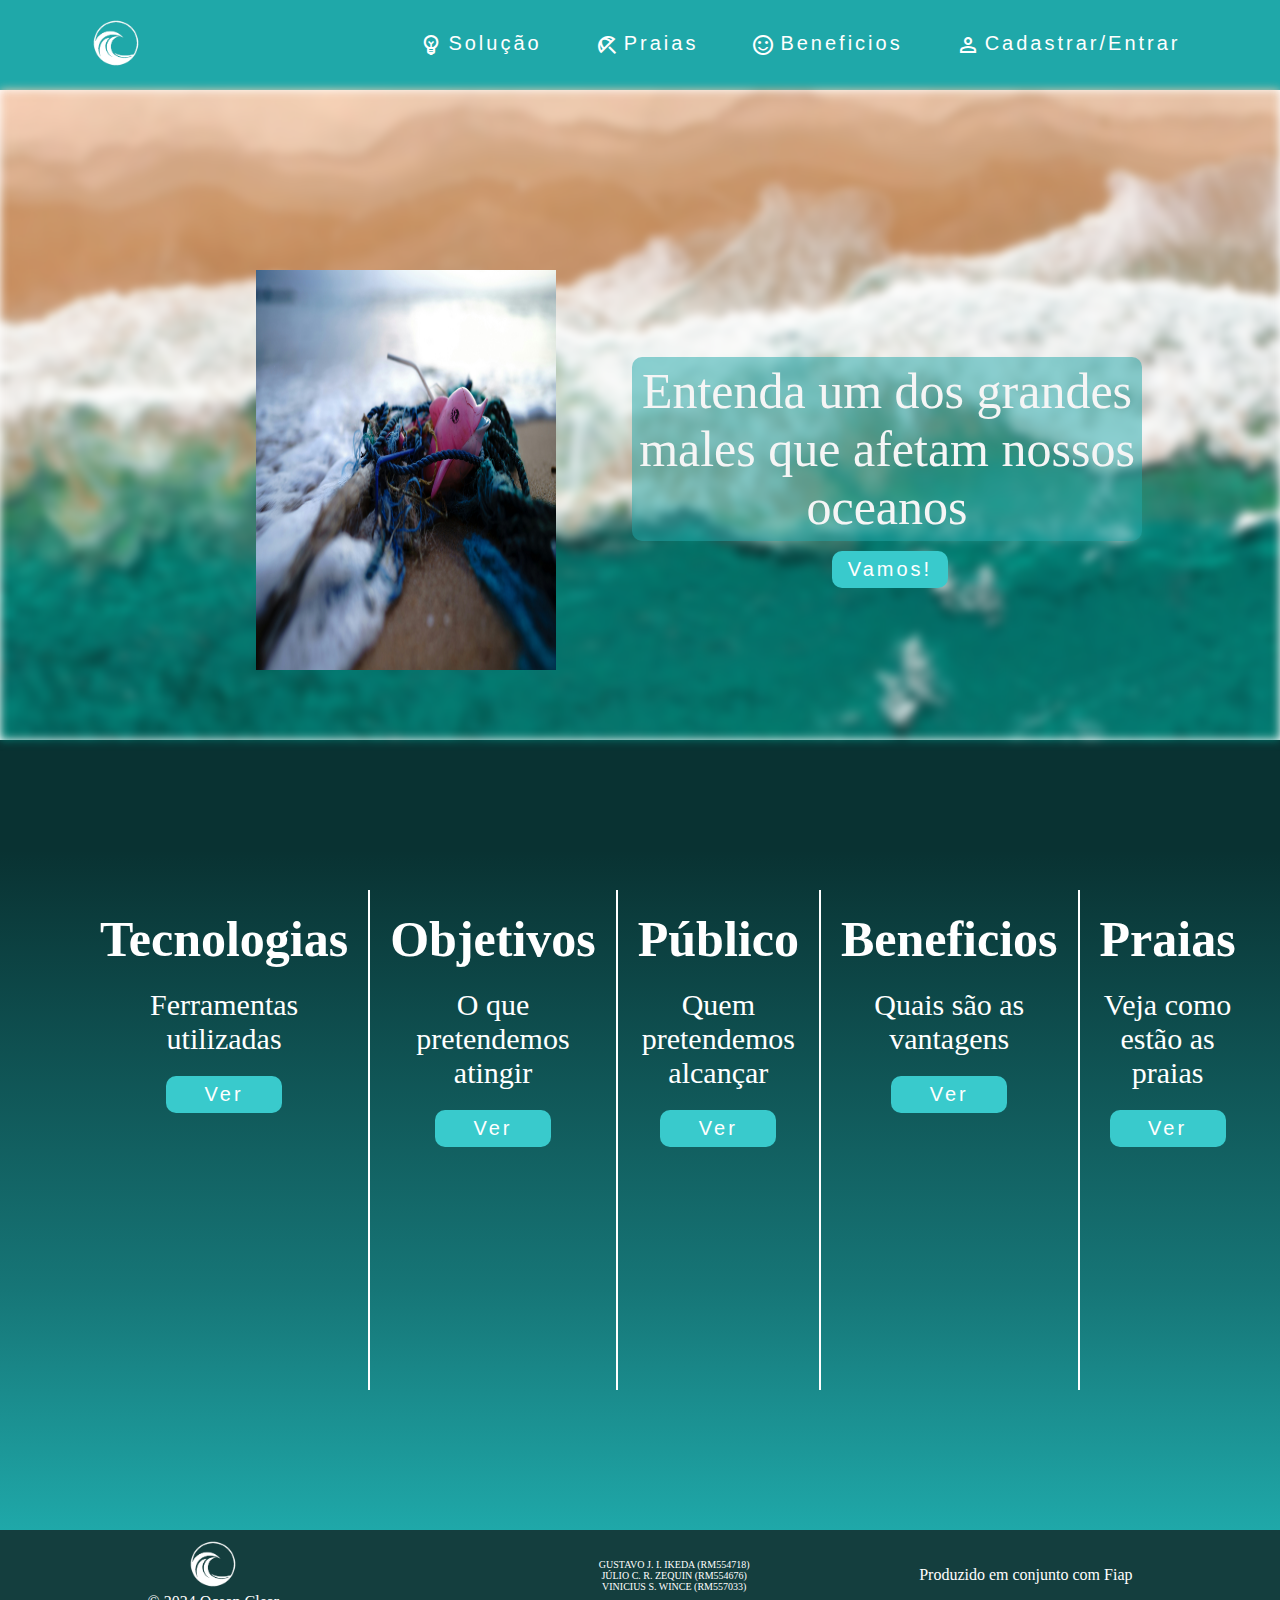
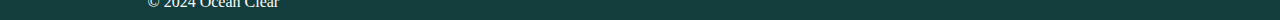
<file: index.html>
<!DOCTYPE html>
<html lang="pt-br">
<head>
    <meta charset="UTF-8">
    <meta name="viewport" content="width=device-width, initial-scale=1.0">
    <title>Ocean Clear</title> <!--titulo do site-->
    <link rel="icon" href="./img/logobranca.png" type="image/x-icon"> <!--adiciona a logo na aba-->
    <link rel="stylesheet" href="https://fonts.googleapis.com/css2?family=Material+Symbols+Outlined:opsz,wght,FILL,GRAD@20..48,100..700,0..1,-50..200" />
    <link rel="stylesheet" href="./css/navbar.css">
    <link rel="stylesheet" href="./css/rodape.css">
    <link rel="stylesheet" href="./css/index.css">
</head>
<body>
    <!-- barra de navegação -->
    <header>
        <nav class="title">
            <a class="logo" href="index.html"><img src="./img/logobranca.png" alt="" width="50px"><!--adiciona a logo-->
            <ul class="nav-list"><!--botões para solução/tecnologias, praias, beneficios e login-->
                <li><a href="tecnologia.html"><span class="material-symbols-outlined" style="font-size: 24px; vertical-align: middle; margin: 5px;">emoji_objects</span>Solução</a></li>
                <li><a href="praias.html"><span class="material-symbols-outlined" style="font-size: 24px; vertical-align: middle; margin: 5px;">beach_access</span>Praias</a></li>
                <li><a href="beneficios.html"><span class="material-symbols-outlined" style="font-size: 24px; vertical-align: middle; margin:5px">sentiment_satisfied</span>Beneficios</a></li>
                <li><a href="validacao.html"><span class="material-symbols-outlined" style="font-size: 24px; vertical-align: middle; margin:5px">person</span>Cadastrar/Entrar</a></li>
            </ul>
        </nav>
    </header>
    <!-- pagina principal -->
    <main>
        <!-- primeira parte -->
        <div class="bg"></div><!-- adiciona fundo -->
        <div class="principal"> <!-- principal(problema) -->
            <div>
                <img id="ft" src="./img/plastico_inicio.jpg"> <!-- imagem poluição -->
            </div>
            <div class="texto_botao"> <!-- texto com botão de link para sessão problema -->
                <p id="texto">Entenda um dos grandes males que afetam nossos oceanos</p>
                <p id="botao"><a href="problema.html">Vamos!</a></p>
            </div>
        </div>

        <div class="second"> <!-- segunda parte da pagina e fundo -->
            <div class="group"> <!-- agrupa caixas -->
                <div class="box"><!-- caixas com apresentação sessão e link -->
                    <h3>Tecnologias</h3>
                    <div class="subtext">
                        <p>Ferramentas utilizadas</p>
                    </div>
                    <div id="botao2"><a href="tecnologia.html">Ver</a></div>
                </div>
                <div class="linha"></div>

                <div class="box">
                    <h3>Objetivos</h3>
                    <div class="subtext">
                        <p>O que pretendemos atingir</p>
                    </div>
                    <div id="botao2"><a href="objetivos.html">Ver</a></div>
                </div>
                <div class="linha"></div>

                <div class="box">
                    <h3>Público</h3>
                    <div class="subtext">
                        <p>Quem pretendemos alcançar</p>
                    </div>
                    <div id="botao2"><a href="publico.html">Ver</a></div>
                </div>
                <div class="linha"></div>

                <div class="box">
                    <h3>Beneficios</h3>
                    <div class="subtext">
                        <p>Quais são as vantagens</p>
                    </div>
                    <div id="botao2"><a href="beneficios.html">Ver</a></div>
                </div>
                <div class="linha"></div>

                <div class="box">
                    <h3>Praias</h3>
                    <div class="subtext">
                        <p>Veja como estão as praias</p>
                    </div>
                    <div id="botao2"><a href="praias.html">Ver</a></div>
                </div>
            </div>
        </div>
    </main>
    <!--rodape-->
    <footer>
        <nav class="rodape">
            <div><!--logo com nome-->
                <a class="logo" href="index.html"><img src="./img/logobranca.png" alt="" width="50px">
                <p>© 2024 Ocean Clear</p>
            </div>
            <div><!--integrantes do projeto-->
                <p class="nomes">GUSTAVO J. I. IKEDA (RM554718) <br> JÚLIO C. R. ZEQUIN (RM554676) <br> VINICIUS S. WINCE (RM557033)</p>
            </div>
            <p>Produzido em conjunto com <a href="https://www.fiap.com.br/graduacao/">Fiap</a></p> <!--parceria-->
        </nav>
    </footer>
</body>
</html>
</file>
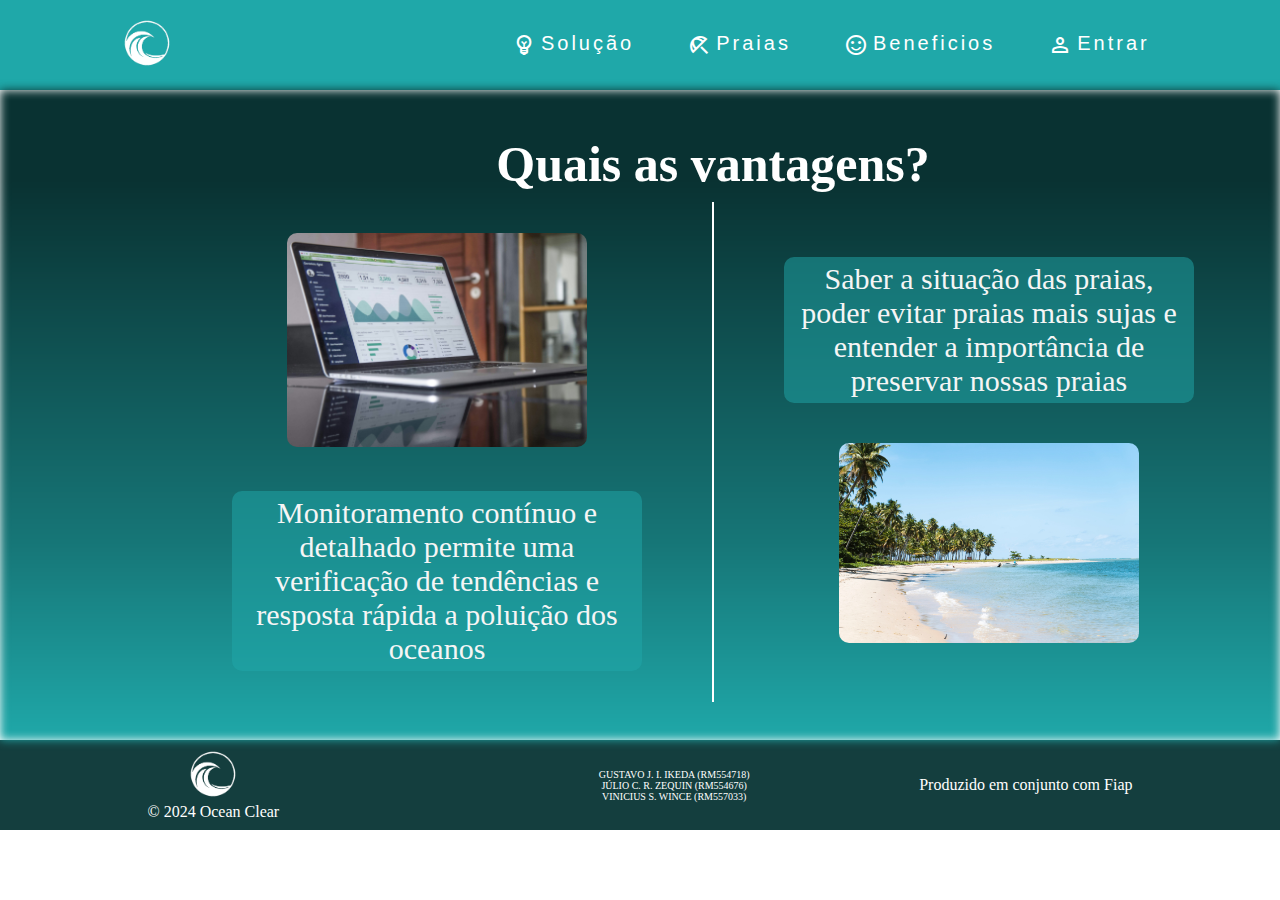
<file: beneficios.html>
<!DOCTYPE html>
<html lang="pt-br">
<head>
    <meta charset="UTF-8">
    <meta name="viewport" content="width=device-width, initial-scale=1.0">
    <title>Beneficios - Ocean Clear</title>
    <link rel="icon" href="./img/logobranca.png" type="image/x-icon"> <!--adiciona a logo na aba-->
    <link rel="stylesheet" href="https://fonts.googleapis.com/css2?family=Material+Symbols+Outlined:opsz,wght,FILL,GRAD@20..48,100..700,0..1,-50..200" />
    <link rel="stylesheet" href="./css/navbar.css">
    <link rel="stylesheet" href="./css/rodape.css">
    <link rel="stylesheet" href="./css/beneficios.css">
</head>
<body>
    <!-- barra de navegação -->
    <header>
        <nav class="title">
            <a class="logo" href="index.html"><img src="./img/logobranca.png" alt="" width="50px"> <!--adiciona a logo-->
            <ul class="nav-list"> <!--botões para solução/tecnologias, praias, beneficios e login-->
                <li><a href="tecnologia.html"><span class="material-symbols-outlined" style="font-size: 24px; vertical-align: middle; margin: 5px;">emoji_objects</span>Solução</a></li>
                <li><a href="praias.html"><span class="material-symbols-outlined" style="font-size: 24px; vertical-align: middle; margin: 5px;">beach_access</span>Praias</a></li>
                <li><a href="beneficios.html"><span class="material-symbols-outlined" style="font-size: 24px; vertical-align: middle; margin:5px">sentiment_satisfied</span>Beneficios</a></li>
                <li><a href="login.html"><span class="material-symbols-outlined" style="font-size: 24px; vertical-align: middle; margin:5px">person</span>Entrar</a></li>
            </ul>
        </nav>
    </header>
    <!-- pagina beneficios -->
    <main>
        <div class="bg"></div> <!--adiciona background-->
        <div class="principal"> <!--bloco beneficios-->
            <h1>Quais as vantagens?</h1>
            <div class="secundario"> 
                <div class="bloco"> <!--bloco esquerda-->
                    <div><img class="img" src="./img/grafico_beneficios.jpg"></div>
                    <div class="texto"> Monitoramento contínuo e detalhado permite uma verificação de tendências e resposta rápida a poluição dos oceanos</div>
                </div>
                <div class="linha"></div> <!--linha de divisão-->
                <div class="bloco"> <!--bloco direita-->
                    <div class="texto">Saber a situação das praias, poder evitar praias mais sujas e entender a importância de preservar nossas praias</div>
                    <div><img class="img" src="./img/praia_beneficios.jpg"></div>
                </div>
            </div>
        </div>
    </main>
    <!--rodape-->
    <footer>
        <nav class="rodape">
            <div> <!--logo com nome-->
                <a class="logo" href="index.html"><img src="./img/logobranca.png" alt="" width="50px">
                <p>© 2024 Ocean Clear</p>
            </div>
            <div> <!--integrantes do projeto-->
                <p class="nomes">GUSTAVO J. I. IKEDA (RM554718) <br> JÚLIO C. R. ZEQUIN (RM554676) <br> VINICIUS S. WINCE (RM557033)</p>
            </div>
            <p>Produzido em conjunto com <a href="https://www.fiap.com.br/graduacao/">Fiap</a></p> <!--parceria-->
        </nav>
    </footer>
</body>
</html>
</file>
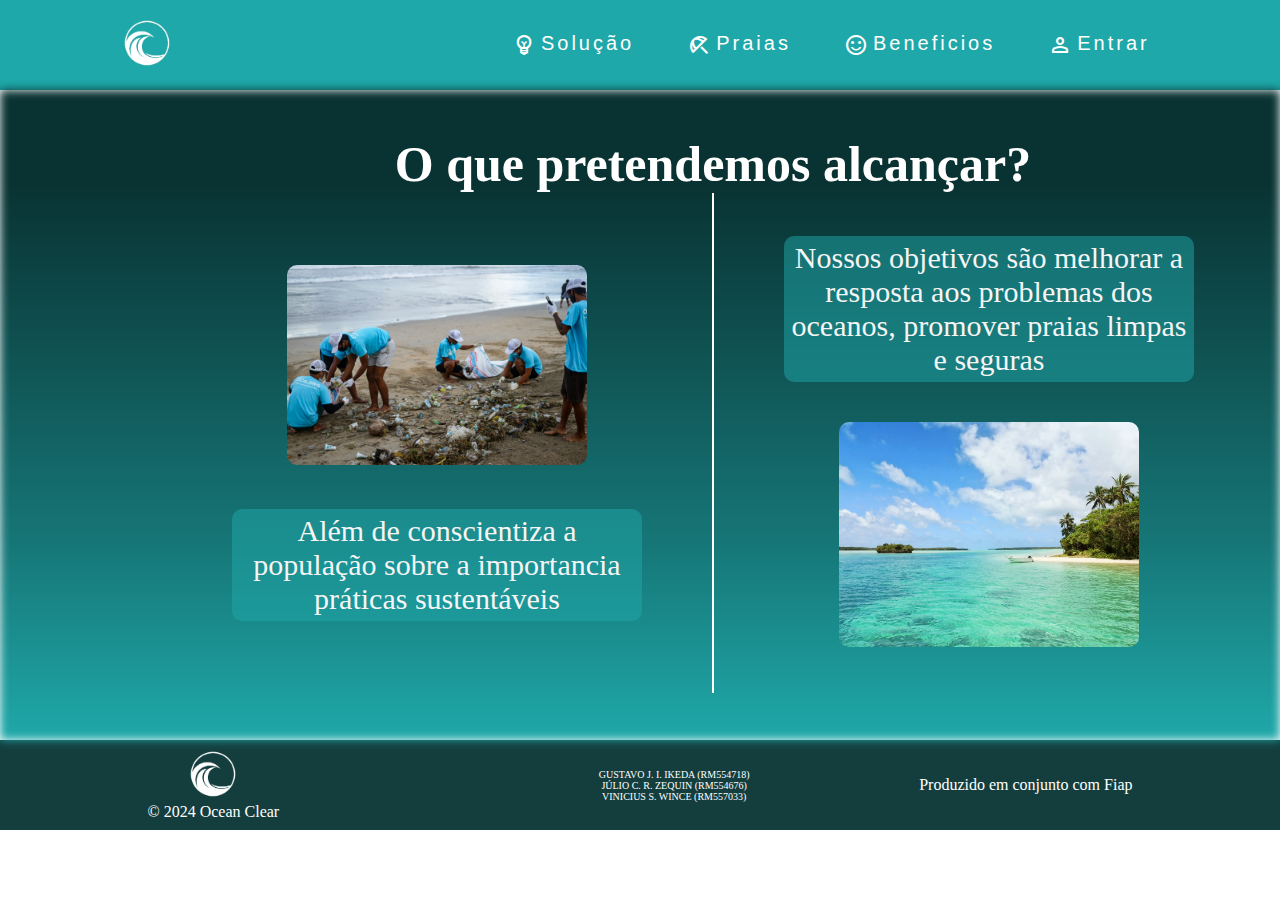
<file: objetivos.html>
<!DOCTYPE html>
<html lang="pt-br">
<head>
    <meta charset="UTF-8">
    <meta name="viewport" content="width=device-width, initial-scale=1.0">
    <title>Objetivos - Ocean Clear</title>
    <link rel="icon" href="./img/logobranca.png" type="image/x-icon"> <!--adiciona a logo na aba-->
    <link rel="stylesheet" href="https://fonts.googleapis.com/css2?family=Material+Symbols+Outlined:opsz,wght,FILL,GRAD@20..48,100..700,0..1,-50..200" />
    <link rel="stylesheet" href="./css/navbar.css">
    <link rel="stylesheet" href="./css/rodape.css">
    <link rel="stylesheet" href="./css/objetivos.css">
</head>
<body>
    <!-- barra de navegação -->
    <header>
        <nav class="title">
            <a class="logo" href="index.html"><img src="./img/logobranca.png" alt="" width="50px"> <!--adiciona a logo-->
            <ul class="nav-list"> <!--botões para solução/tecnologias, praias, beneficios e login-->
                <li><a href="tecnologia.html"><span class="material-symbols-outlined" style="font-size: 24px; vertical-align: middle; margin: 5px;">emoji_objects</span>Solução</a></li>
                <li><a href="praias.html"><span class="material-symbols-outlined" style="font-size: 24px; vertical-align: middle; margin: 5px;">beach_access</span>Praias</a></li>
                <li><a href="beneficios.html"><span class="material-symbols-outlined" style="font-size: 24px; vertical-align: middle; margin:5px">sentiment_satisfied</span>Beneficios</a></li>
                <li><a href="login.html"><span class="material-symbols-outlined" style="font-size: 24px; vertical-align: middle; margin:5px">person</span>Entrar</a></li>
            </ul>
        </nav>
    </header>
    <!-- pagina objetivos -->
    <main>
        <div class="bg"></div> <!--adiciona background-->
        <div class="principal"> <!--bloco objetivos-->
            <h1>O que pretendemos alcançar?</h1>
            <div class="secundario">
                <div class="bloco"> <!--bloco esquerda-->
                    <div><img class="img" src="./img/pessoas_objetivos.jpg"></div>
                    <div class="texto">Além de conscientiza a população sobre a importancia práticas sustentáveis </div>
                </div>
                <div class="linha"></div> <!--linha de divisão-->
                <div class="bloco"> <!--bloco direita-->
                    <div class="texto">Nossos objetivos são melhorar a resposta aos problemas dos oceanos, promover praias limpas e seguras </div>
                    <div><img class="img" src="./img/praia_objetivos.jpg"></div>
                </div>
            </div>
        </div>
    </main>
    <!--rodape-->
    <footer>
        <nav class="rodape">
            <div> <!--logo com nome-->
                <a class="logo" href="index.html"><img src="./img/logobranca.png" alt="" width="50px">
                <p>© 2024 Ocean Clear</p>
            </div>
            <div> <!--integrantes do projeto-->
                <p class="nomes">GUSTAVO J. I. IKEDA (RM554718) <br> JÚLIO C. R. ZEQUIN (RM554676) <br> VINICIUS S. WINCE (RM557033)</p>
            </div>
            <p>Produzido em conjunto com <a href="https://www.fiap.com.br/graduacao/">Fiap</a></p> <!--parceria-->
        </nav>
    </footer>
</body>
</html>
</file>
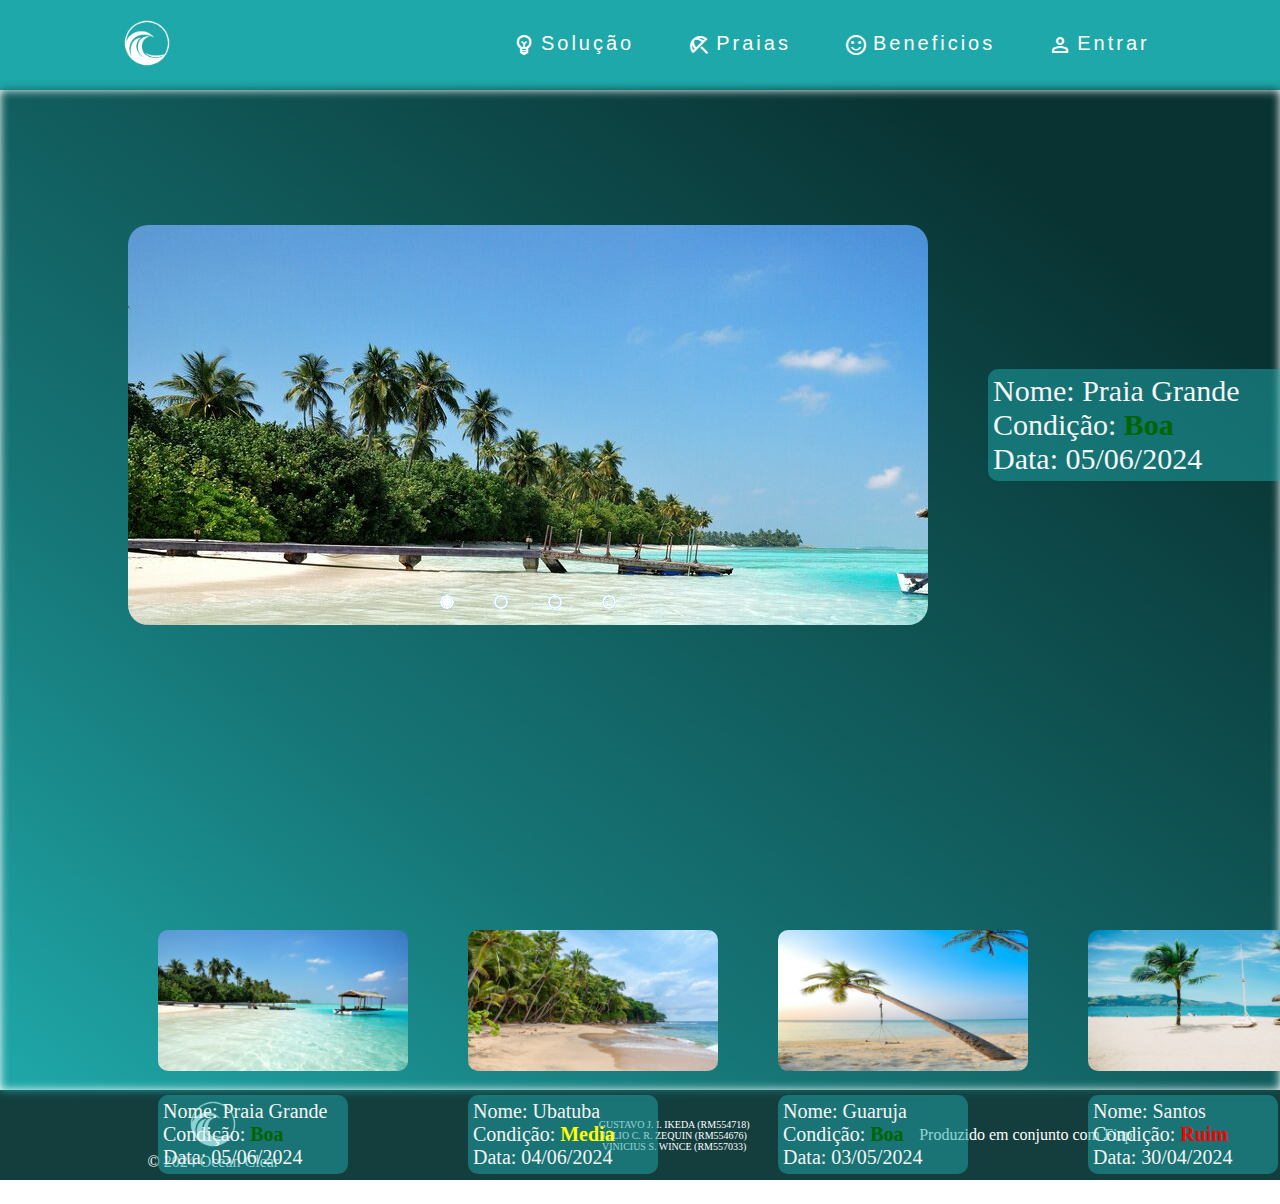
<file: praias.html>
<!DOCTYPE html>
<html lang="pt-br">
<head>
    <meta charset="UTF-8">
    <meta name="viewport" content="width=device-width, initial-scale=1.0">
    <title>Praias - Ocean Clear</title>
    <link rel="icon" href="./img/logobranca.png" type="image/x-icon">
    <link rel="stylesheet" href="https://fonts.googleapis.com/css2?family=Material+Symbols+Outlined:opsz,wght,FILL,GRAD@20..48,100..700,0..1,-50..200" />
    <link rel="stylesheet" href="./css/navbar.css">
    <link rel="stylesheet" href="./css/rodape.css">
    <link rel="stylesheet" href="./css/praias.css">
</head>
<body>
    <!-- barra de navegação -->
    <header>
        <nav class="title">
            <a class="logo" href="index.html"><img src="./img/logobranca.png" alt="" width="50px"> <!--adiciona a logo-->
            <ul class="nav-list"> <!--botões para solução/tecnologias, praias, beneficios e login-->
                <li><a href="tecnologia.html"><span class="material-symbols-outlined" style="font-size: 24px; vertical-align: middle; margin: 5px;">emoji_objects</span>Solução</a></li>
                <li><a href="praias.html"><span class="material-symbols-outlined" style="font-size: 24px; vertical-align: middle; margin: 5px;">beach_access</span>Praias</a></li>
                <li><a href="beneficios.html"><span class="material-symbols-outlined" style="font-size: 24px; vertical-align: middle; margin:5px">sentiment_satisfied</span>Beneficios</a></li>
                <li><a href="login.html"><span class="material-symbols-outlined" style="font-size: 24px; vertical-align: middle; margin:5px">person</span>Entrar</a></li>
            </ul>
        </nav>
    </header>
    <!-- pagina praias -->
    <main>
        <div class="bg"></div><!-- adiciona fundo -->
        <div class="praia_main"> <!--parte principal com carrosel-->
            <div class="carrosel"> <!-- carrosel -->

                <div class="imagens"> <!-- area carrosel -->
        
                    <input type="radio" name="radio-btn" id="radio1"> <!-- posições carrosel -->
                    <input type="radio" name="radio-btn" id="radio2">
                    <input type="radio" name="radio-btn" id="radio3">
                    <input type="radio" name="radio-btn" id="radio4">
        
                    <div class="foto1"> <!-- primeira foto -->
                        <img src="./img/praia1.jpg" alt="">
                    </div>
                    <div class="foto"> <!-- outras fotos -->
                        <img src="./img/praia2.jpg" alt="">
                    </div>
                    <div class="foto">
                        <img src="./img/praia3.jpg" alt="">
                    </div>
                    <div class="foto">
                        <img src="./img/praia4.jpg" alt="">
                    </div>
        
                    <div class="navegacao"> <!-- navegação pelo carrosel -->
                        <div class="auto-btn1"></div>
                        <div class="auto-btn2"></div>
                        <div class="auto-btn3"></div>
                        <div class="auto-btn4"></div>
                    </div>
        
                    <div class="navegacaoManual">
                        <label for="radio1" class="manual-btn"></label>
                        <label for="radio2" class="manual-btn"></label>
                        <label for="radio3" class="manual-btn"></label>
                        <label for="radio4" class="manual-btn"></label>
                    </div>
        
                </div>
        
            </div>
            <!-- Bloco nome e status praia -->
            <div class="texto">Nome: Praia Grande<br>Condição: <span class="condicao_boa">Boa</span><br>Data: 05/06/2024</div>
        </div>
        
        <!-- todas praias -->
        <div class="lista_praias">
            <div class="bloco"> <!-- foto com status da praia -->
                <div><img class="img_praias" src="./img/praia1.jpg" alt=""></div>
                <div class="statues">Nome: Praia Grande<br>Condição: <span class="condicao_boa">Boa</span><br>Data: 05/06/2024</div>
            </div>
            <div class="bloco">
                <div><img class="img_praias" src="./img/praia2.jpg" alt=""></div>
                <div class="statues">Nome: Ubatuba<br>Condição: <span class="condicao_media">Media</span><br>Data: 04/06/2024</div>
            </div>
            <div class="bloco">
                <div><img class="img_praias" src="./img/praia3.jpg" alt=""></div>
                <div class="statues">Nome: Guaruja<br>Condição: <span class="condicao_boa">Boa</span><br>Data: 03/05/2024</div>
            </div>
            <div class="bloco">
                <div><img class="img_praias" src="./img/praia4.jpg" alt=""></div>
                <div class="statues">Nome: Santos<br>Condição: <span class="condicao_ruim">Ruim</span><br>Data: 30/04/2024</div>
            </div>
        </div>


    </main>
     <!--rodape-->
     <footer>
        <nav class="rodape">
            <div> <!--logo com nome-->
                <a class="logo" href="index.html"><img src="./img/logobranca.png" alt="" width="50px">
                <p>© 2024 Ocean Clear</p>
            </div>
            <div> <!--integrantes do projeto-->
                <p class="nomes">GUSTAVO J. I. IKEDA (RM554718) <br> JÚLIO C. R. ZEQUIN (RM554676) <br> VINICIUS S. WINCE (RM557033)</p>
            </div>
            <p>Produzido em conjunto com <a href="https://www.fiap.com.br/graduacao/">Fiap</a></p> <!--parceria-->
        </nav>
    </footer>
    <script src="js/praias.js"></script>
</body>
</html>
</file>
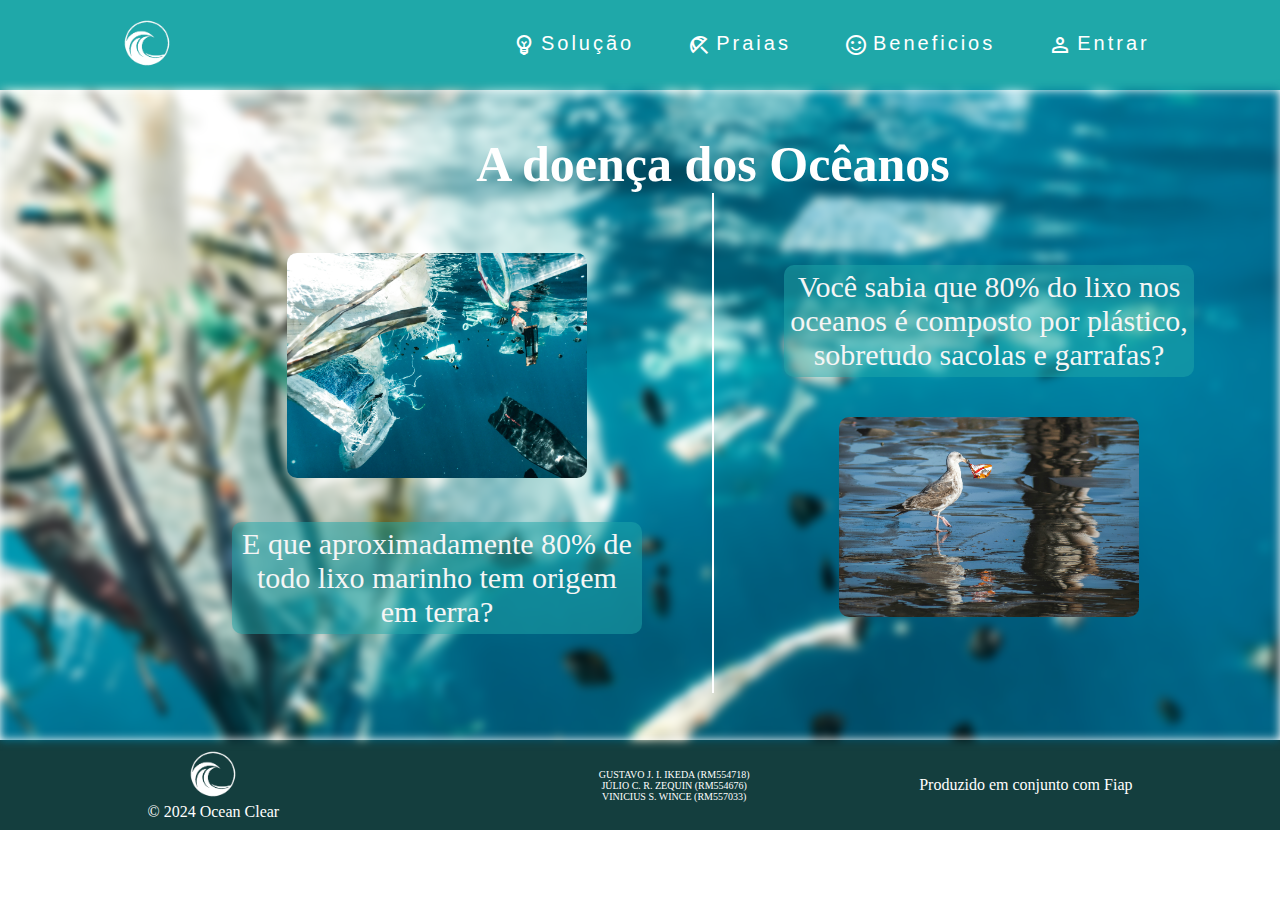
<file: problema.html>
<!DOCTYPE html>
<html lang="pt-br">
<head>
    <meta charset="UTF-8">
    <meta name="viewport" content="width=device-width, initial-scale=1.0">
    <title>Problema - Ocean Clear</title>
    <link rel="icon" href="./img/logobranca.png" type="image/x-icon">
    <link rel="stylesheet" href="https://fonts.googleapis.com/css2?family=Material+Symbols+Outlined:opsz,wght,FILL,GRAD@20..48,100..700,0..1,-50..200" />
    <link rel="stylesheet" href="./css/navbar.css">
    <link rel="stylesheet" href="./css/rodape.css">
    <link rel="stylesheet" href="./css/problemas.css">
</head>
<body>
     <!-- barra de navegação -->
     <header>
        <nav class="title">
            <a class="logo" href="index.html"><img src="./img/logobranca.png" alt="" width="50px"> <!--adiciona a logo-->
            <ul class="nav-list"> <!--botões para solução/tecnologias, praias, beneficios e login-->
                <li><a href="tecnologia.html"><span class="material-symbols-outlined" style="font-size: 24px; vertical-align: middle; margin: 5px;">emoji_objects</span>Solução</a></li>
                <li><a href="praias.html"><span class="material-symbols-outlined" style="font-size: 24px; vertical-align: middle; margin: 5px;">beach_access</span>Praias</a></li>
                <li><a href="beneficios.html"><span class="material-symbols-outlined" style="font-size: 24px; vertical-align: middle; margin:5px">sentiment_satisfied</span>Beneficios</a></li>
                <li><a href="login.html"><span class="material-symbols-outlined" style="font-size: 24px; vertical-align: middle; margin:5px">person</span>Entrar</a></li>
            </ul>
        </nav>
    </header>
    <!-- pagina problema -->
    <main>
        <div class="bg"></div> <!-- fundo problema -->
        <div class="principal">
            <h1>A doença dos Ocêanos</h1>
            <div class="secundario">
                <div class="bloco"> <!-- bloco esquerda -->
                    <div><img class="img" src="./img/problema2.jpg"></div>
                    <div class="texto">E que aproximadamente 80% de todo lixo marinho tem origem em terra?</div>
                </div>
                <div class="linha"></div> <!-- linha de divisão -->
                <div class="bloco"> <!-- bloco direita -->
                    <div class="texto">Você sabia que 80% do lixo nos oceanos é composto por plástico, sobretudo sacolas e garrafas?</div>
                    <div><img class="img" src="./img/problema1.jpg"></div>
                </div>
            </div>
        </div>
    </main>
    <!--rodape-->
    <footer>
        <nav class="rodape">
            <div> <!--logo com nome-->
                <a class="logo" href="index.html"><img src="./img/logobranca.png" alt="" width="50px">
                <p>© 2024 Ocean Clear</p>
            </div>
            <div> <!--integrantes do projeto-->
                <p class="nomes">GUSTAVO J. I. IKEDA (RM554718) <br> JÚLIO C. R. ZEQUIN (RM554676) <br> VINICIUS S. WINCE (RM557033)</p>
            </div>
            <p>Produzido em conjunto com <a href="https://www.fiap.com.br/graduacao/">Fiap</a></p> <!--parceria-->
        </nav>
    </footer>
</body>
</html>
</file>
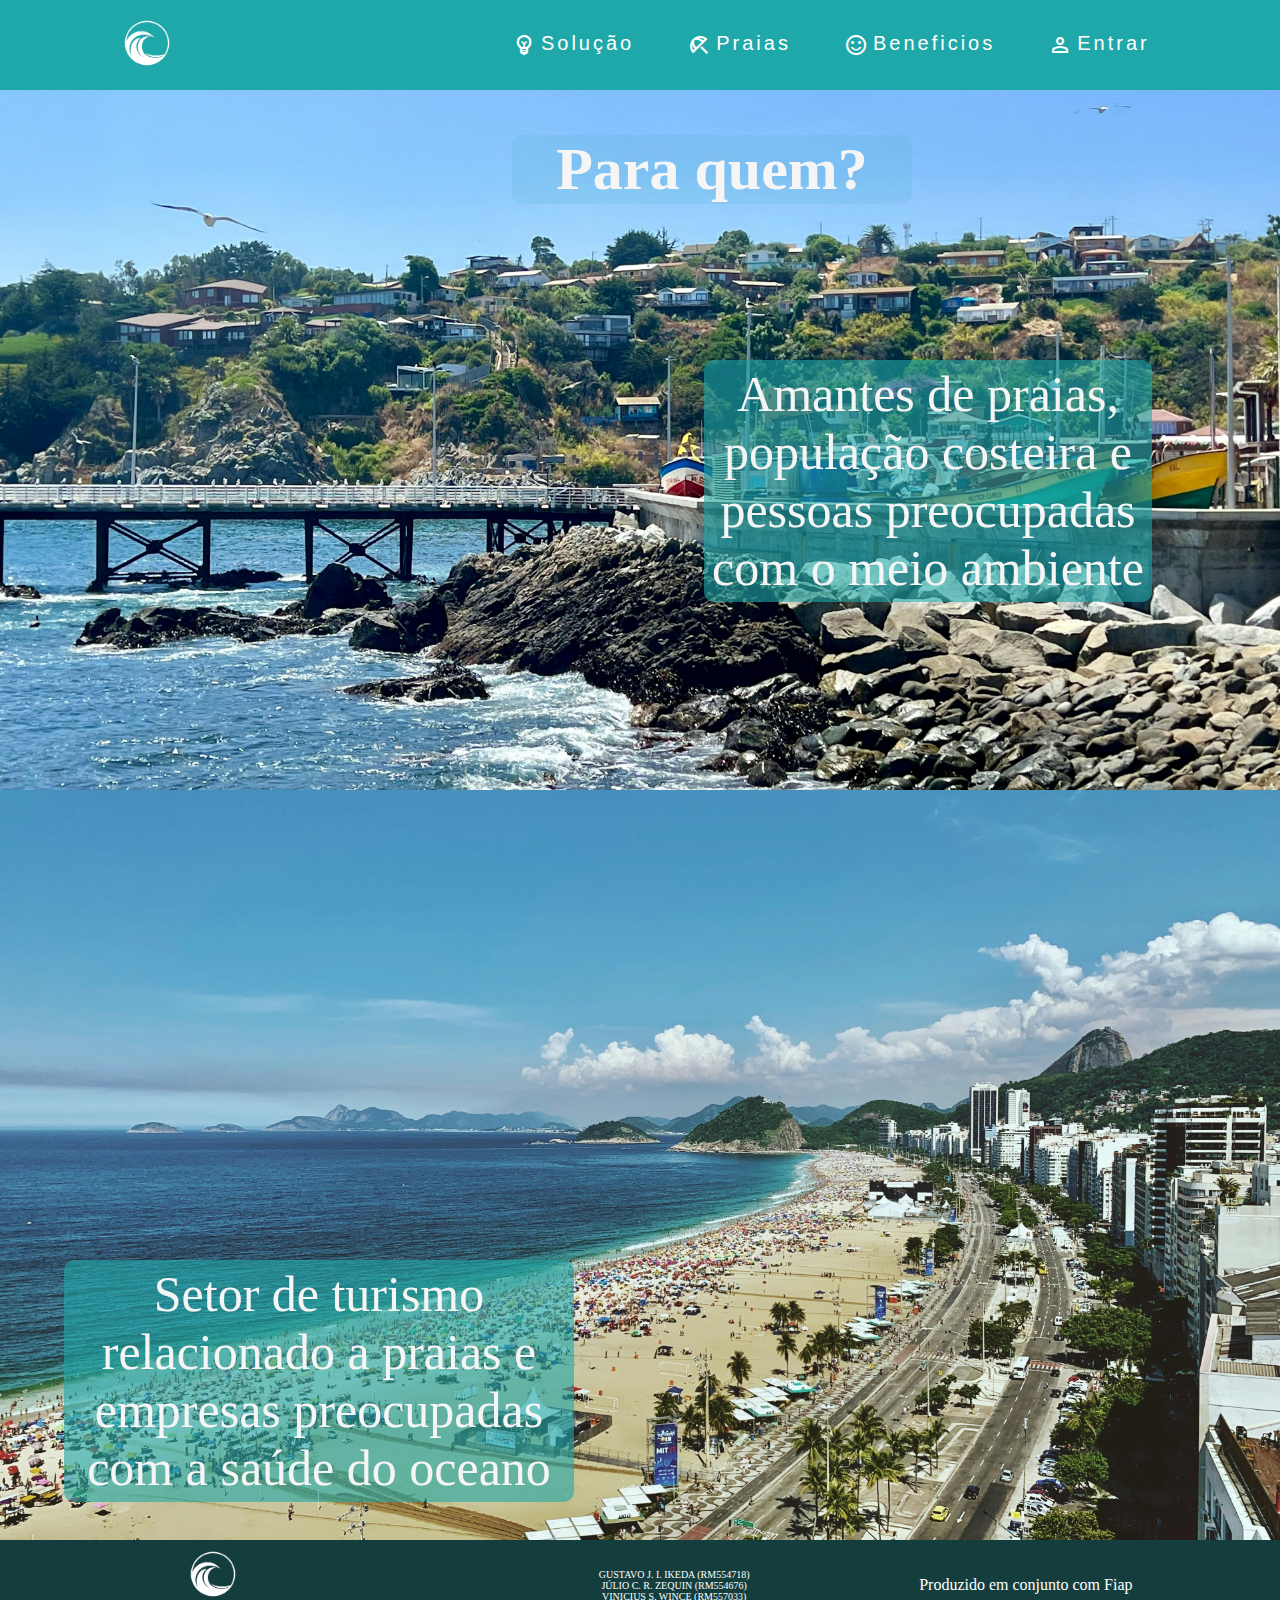
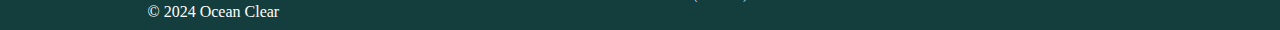
<file: publico.html>
<!DOCTYPE html>
<html lang="pt-br">
<head>
    <meta charset="UTF-8">
    <meta name="viewport" content="width=device-width, initial-scale=1.0">
    <title>Público - Ocean Clear</title>
    <link rel="icon" href="./img/logobranca.png" type="image/x-icon">
    <link rel="stylesheet" href="https://fonts.googleapis.com/css2?family=Material+Symbols+Outlined:opsz,wght,FILL,GRAD@20..48,100..700,0..1,-50..200" />
    <link rel="stylesheet" href="./css/navbar.css">
    <link rel="stylesheet" href="./css/rodape.css">
    <link rel="stylesheet" href="./css/publico.css">
</head>
<body>
    <!-- barra de navegação -->
    <header>
        <nav class="title">
            <a class="logo" href="index.html"><img src="./img/logobranca.png" alt="" width="50px"> <!--adiciona a logo-->
            <ul class="nav-list"> <!--botões para solução/tecnologias, praias, beneficios e login-->
                <li><a href="tecnologia.html"><span class="material-symbols-outlined" style="font-size: 24px; vertical-align: middle; margin: 5px;">emoji_objects</span>Solução</a></li>
                <li><a href="praias.html"><span class="material-symbols-outlined" style="font-size: 24px; vertical-align: middle; margin: 5px;">beach_access</span>Praias</a></li>
                <li><a href="beneficios.html"><span class="material-symbols-outlined" style="font-size: 24px; vertical-align: middle; margin:5px">sentiment_satisfied</span>Beneficios</a></li>
                <li><a href="login.html"><span class="material-symbols-outlined" style="font-size: 24px; vertical-align: middle; margin:5px">person</span>Entrar</a></li>
            </ul>
        </nav>
    </header>
    <!-- pagina publico -->
    <main>
        <div class="bg1"></div> <!-- fundo primeira parte -->
        <h1>Para quem?</h1>
        <div class="bloco1"> <!-- texto primeira parte -->
            <p id="texto">Amantes de praias, população costeira e pessoas preocupadas com o meio ambiente</p>
        </div>

        <div class="bg2"></div> <!-- fundo segunda parte -->
        <div class="bloco2"> <!-- texto segunda parte --> 
            <p id="texto">Setor de turismo relacionado a praias e empresas preocupadas com a saúde do oceano</p>
        </div>
    </main>
    <!--rodape-->
    <footer>
        <nav class="rodape">
            <div> <!--logo com nome-->
                <a class="logo" href="index.html"><img src="./img/logobranca.png" alt="" width="50px">
                <p>© 2024 Ocean Clear</p>
            </div>
            <div> <!--integrantes do projeto-->
                <p class="nomes">GUSTAVO J. I. IKEDA (RM554718) <br> JÚLIO C. R. ZEQUIN (RM554676) <br> VINICIUS S. WINCE (RM557033)</p>
            </div>
            <p>Produzido em conjunto com <a href="https://www.fiap.com.br/graduacao/">Fiap</a></p> <!--parceria-->
        </nav>
    </footer>
</body>
</html>
</file>
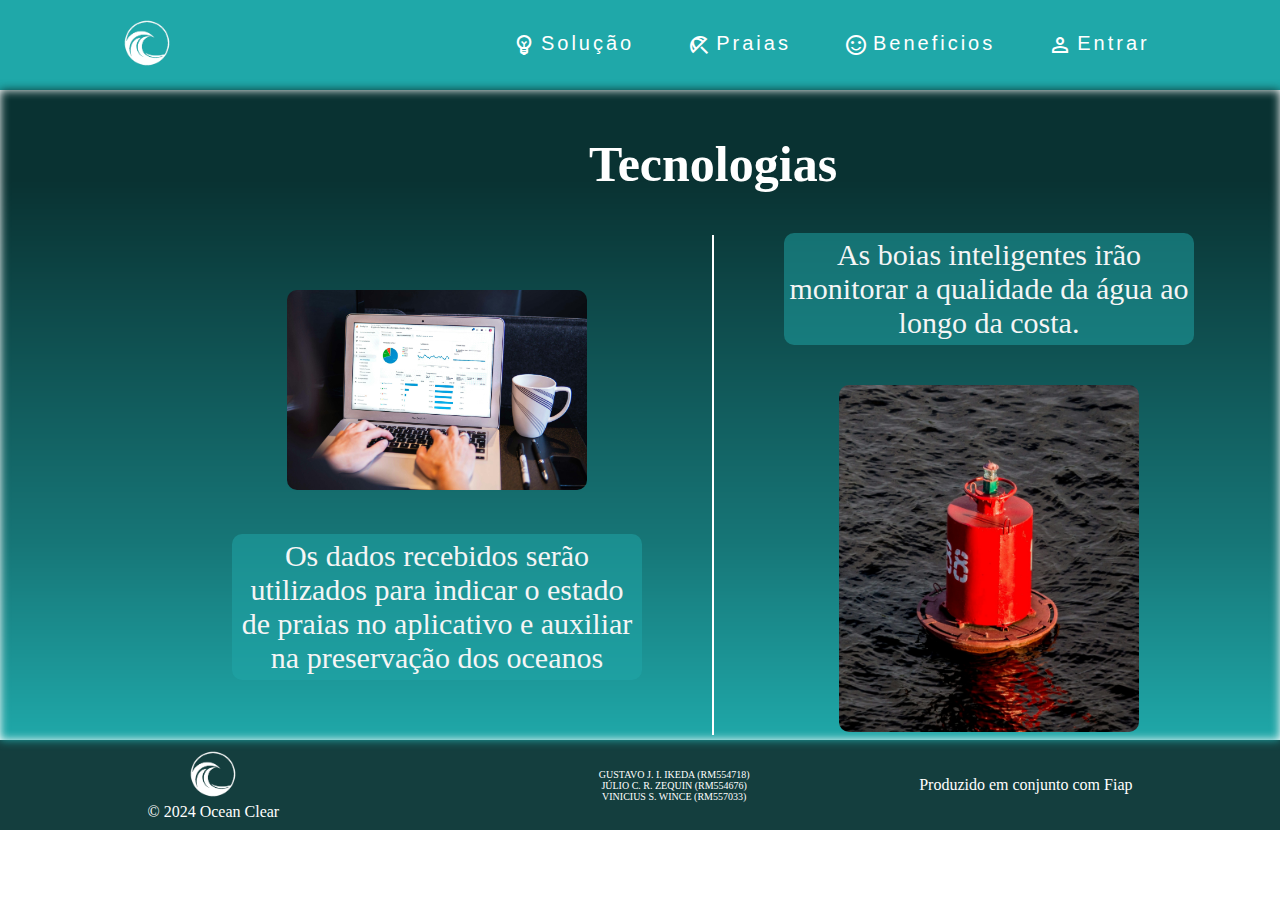
<file: tecnologia.html>
<!DOCTYPE html>
<html lang="pt-br">
<head>
    <meta charset="UTF-8">
    <meta name="viewport" content="width=device-width, initial-scale=1.0">
    <title>Tecnologias - Ocean Clear</title>
    <link rel="icon" href="./img/logobranca.png" type="image/x-icon">
    <link rel="stylesheet" href="https://fonts.googleapis.com/css2?family=Material+Symbols+Outlined:opsz,wght,FILL,GRAD@20..48,100..700,0..1,-50..200" />
    <link rel="stylesheet" href="./css/navbar.css">
    <link rel="stylesheet" href="./css/rodape.css">
    <link rel="stylesheet" href="./css/tecnologia.css">
</head>
<body>
    <!-- barra de navegação -->
    <header>
        <nav class="title">
            <a class="logo" href="index.html"><img src="./img/logobranca.png" alt="" width="50px"> <!--adiciona a logo-->
            <ul class="nav-list"> <!--botões para solução/tecnologias, praias, beneficios e login-->
                <li><a href="tecnologia.html"><span class="material-symbols-outlined" style="font-size: 24px; vertical-align: middle; margin: 5px;">emoji_objects</span>Solução</a></li>
                <li><a href="praias.html"><span class="material-symbols-outlined" style="font-size: 24px; vertical-align: middle; margin: 5px;">beach_access</span>Praias</a></li>
                <li><a href="beneficios.html"><span class="material-symbols-outlined" style="font-size: 24px; vertical-align: middle; margin:5px">sentiment_satisfied</span>Beneficios</a></li>
                <li><a href="login.html"><span class="material-symbols-outlined" style="font-size: 24px; vertical-align: middle; margin:5px">person</span>Entrar</a></li>
            </ul>
        </nav>
    </header>
    <!-- pagina tecnologia/solução -->
    <main>
        <div class="bg"></div> <!-- fundo -->
        <div class="principal">
            <h1>Tecnologias</h1>
            <div class="secundario"> 
                <div class="bloco"> <!-- bloco esquerda -->
                    <div><img class="img" src="./img/dados_tecnologias.jpg"></div>
                    <div class="texto">Os dados recebidos serão utilizados para indicar o estado de praias no aplicativo e auxiliar na preservação dos oceanos</div>
                </div>
                <div class="linha"></div> <!-- linha divisão -->
                <div class="bloco"> <!-- bloco esquerda -->
                    <div class="texto">As boias inteligentes irão monitorar  a qualidade da água ao longo da costa.</div>
                    <div><img class="img" src="./img/boia_tecnologias.jpg"></div>
                </div>
            </div>
        </div>
    </main>
    <!--rodape-->
    <footer>
        <nav class="rodape">
            <div> <!--logo com nome-->
                <a class="logo" href="index.html"><img src="./img/logobranca.png" alt="" width="50px">
                <p>© 2024 Ocean Clear</p>
            </div>
            <div> <!--integrantes do projeto-->
                <p class="nomes">GUSTAVO J. I. IKEDA (RM554718) <br> JÚLIO C. R. ZEQUIN (RM554676) <br> VINICIUS S. WINCE (RM557033)</p>
            </div>
            <p>Produzido em conjunto com <a href="https://www.fiap.com.br/graduacao/">Fiap</a></p> <!--parceria-->
        </nav>
    </footer>
</body>
</html>
</file>
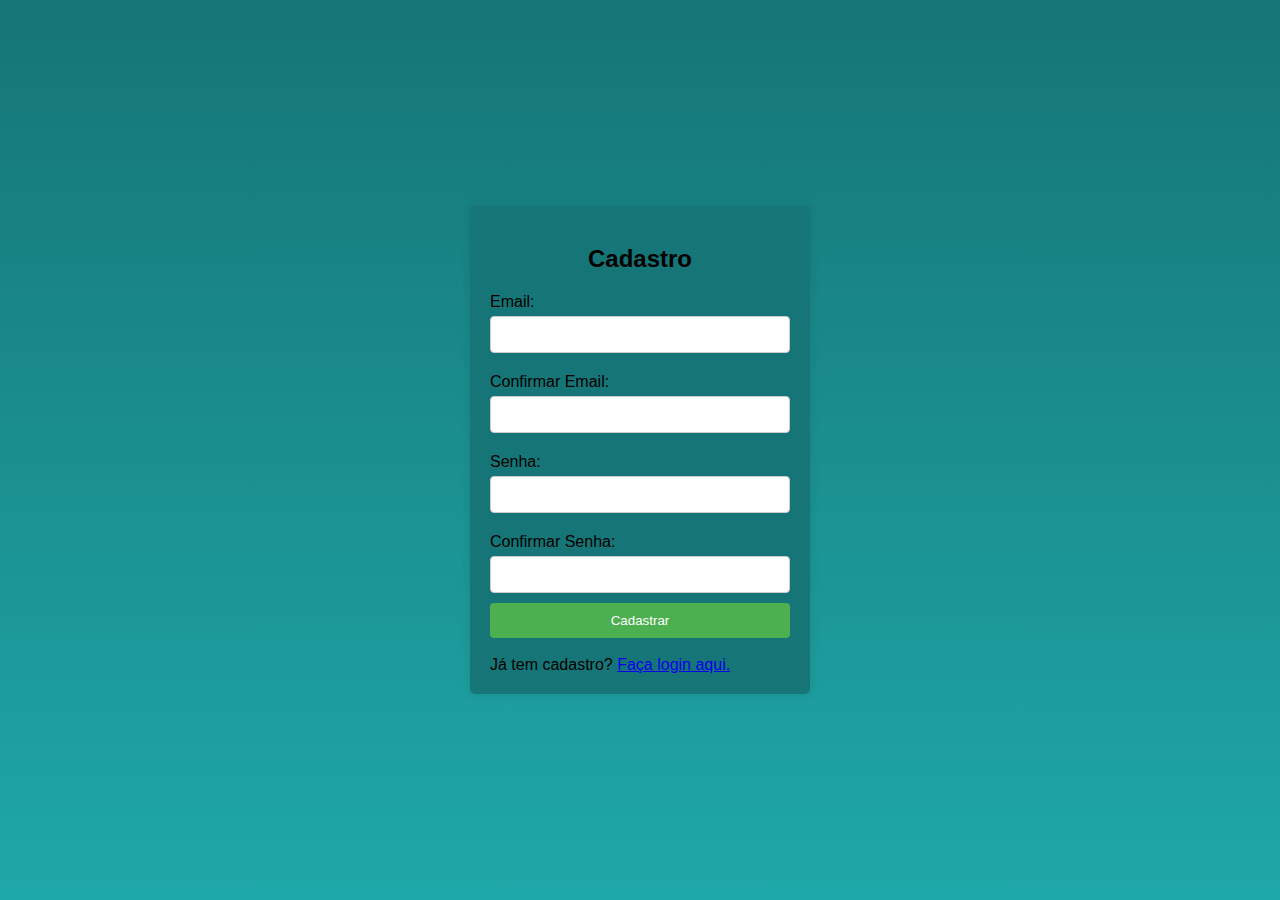
<file: validacao.html>
<!DOCTYPE html>
<html lang="en">
<head>
    <meta charset="UTF-8">
    <meta name="viewport" content="width=device-width, initial-scale=1.0">
    <title>Validação</title>
    <link rel="stylesheet" href="./css/validacao.css">
</head>
<body>

    <div id="cadastro-container" class="container">
        <h2>Cadastro</h2>
        <form id="cadastro-form" onsubmit="cadastrar(); return false;">
            <label for="cad-email">Email:</label>
            <input type="email" id="cad-email" required>
            <label for="cad-confirm-email">Confirmar Email:</label>
            <input type="email" id="cad-confirm-email" required>
            <label for="cad-password">Senha:</label>
            <input type="password" id="cad-password" required>
            <label for="cad-confirm-password">Confirmar Senha:</label>
            <input type="password" id="cad-confirm-password" required>
            <input type="submit" value="Cadastrar">
        </form>
        <br>
        <span>Já tem cadastro?</span>
        <a href="javascript:void(0);" onclick="toggleForms()">Faça login aqui.</a>
    </div>

    <div id="login-container" class="container hidden">
        <h2>Login</h2>
        <form id="login-form" onsubmit="login(); return false;">
            <label for="login-email">Email:</label>
            <input type="email" id="login-email" required>
            <label for="login-password">Senha:</label>
            <input type="password" id="login-password" required>
            <input type="submit" value="Entrar">
        </form>
        <br>
        <span>Não tem cadastro?</span>
        <a href="javascript:void(0);" onclick="toggleForms()">Clique aqui.</a>
    </div>

    <script src="js/validacao.js"></script>
    
</body>
</html>
</file>
<file: css/navbar.css>
*{
    margin: 0; 
    padding: 0;
  }

/* textos da barra */
a {
  text-decoration: none;
  color: white;
}

/* tamanho logo*/
.logo {
  width: 50px;
}

/* bloco barra de navegação */
.title{
  display: flex;
  justify-content: space-around;
  align-items: center;
  background-color: #1FA8A9;
  height: 10vh;
}

/* objetos na lista */
.nav-list{
  display: flex;
  list-style-type: none;
}

/* caixas */
.nav-list li{
  letter-spacing: 3px;
  margin-left: 32px;
  display: block;
  font-size: 20px;
  text-align: center;
  padding: 7px 8px;
  text-decoration: none;
  font-family: Arial, Helvetica, sans-serif;
}

/* animação das caixas */
.nav-list li:hover {
  background-color: #39CACC;
  color: #EBe5ce;
  border-radius: 10px;
  transition: 1s;
  transform: scale(1.1);
}
</file>
<file: css/rodape.css>
/* rodape */
.rodape{
    display: flex;
    justify-content: space-around;
    align-items: center;
    background-color: #143E3E;
    text-align: center;
    height: 10vh;
  }

  /*tamanho nomes do rodape*/
.nomes{
  font-size: 10px;
  width: 200px;
}
</file>
<file: css/index.css>
/* margem inicial pagina */
body{
    margin: 0;
    padding: 0;
}

/*sessão flex em colunas */
main{
  display: flex;
  flex-direction: column;
}

/*fundo imagem */
div.bg{
  background-image: url("/img/praiabg.jpg");
  filter: blur(5px);
  display: flex;
  background-repeat: no-repeat;
  background-size: cover;
  height: 650px;
}

/* Imagem e texto com botão*/
div.principal{ 
  position: absolute;
  justify-content: space-between;
  display: flex;
  top: 30%;
  left: 20%;
  right: 10%;
}

/*bloco texto com botão*/
.texto_botao{
  margin: 10px;
  align-content: center;
}

/*imagem poluição do problema*/
#ft{
  width: 300px;
  height: 400px;
}

/*texto problema */
#texto{
  border-radius: 10px;
  width: 500px;
  padding: 5px;
  text-align: center;
  font-size: 50px;
  font-family: "Times New Roman", Times, serif;
  color: whitesmoke;
  background-color: rgba(31, 168, 169, 0.5);
}
/*botão link para problema */
#botao{
  letter-spacing: 3px;
  margin-top: 10px;
  margin-left: 200px;
  width: 100px;
  display: block;
  color: #EBe5ce;
  background-color: #39CACC;
  font-size: 20px;
  text-align: center;
  padding: 7px 8px;
  border-radius: 10px;
  text-decoration: none;
  font-family: Arial, Helvetica, sans-serif;
}

/*animação do botão*/
#botao:hover {
  background-color: #39CACC;
  color: #EBe5ce;
  border-radius: 10px;
  transition: 1s;
  transform: scale(1.1);
}

/*segunda parte e fundo*/
.second{
  background: linear-gradient(rgba(9,50,50,1) 14%, rgba(22,117,118,1) 69%, rgba(31,168,169,1) 100%);
  display: flex;
  text-align: center;
  background-repeat: no-repeat;
  background-size: cover;
  height: 790px;
}

/*grupo caixas de sessões*/
.group{
  margin-left: 80px;
  padding-top: 150px;
  display: flex;
  justify-content:space-around;
  text-align: center;
  width: 40px;
  height: 80px;
}

/*caixa sessão*/
.box{
  display: flex;
  margin: 20px;
  justify-content: space-around;
  flex-direction: column;
  align-items: center;
}

/*titulo da sessão*/
h3{
  color: white;
  font-size: 50px;
  
}

/*resumo da sessão*/
.subtext{
  margin-top: 20px;
  margin-bottom: 20px;
  font-family: "Times New Roman", Times, serif;
  font-size: 30px;
  color: white;
  text-align: center;
}

/*linha de divisão*/
.linha {
  border-left: 2px solid white;
  height: 500px;
}

/*botão com link para sessão*/
#botao2{
  letter-spacing: 3px;
  width: 100px;
  color: #EBe5ce;
  background-color: #39CACC;
  font-size: 20px;
  text-align: center;
  padding: 7px 8px;
  border-radius: 10px;
  text-decoration: none;
  font-family: Arial, Helvetica, sans-serif;
}

/*Animação do botão de sessão*/
#botao2:hover {
  background-color: #39CACC;
  color: #EBe5ce;
  border-radius: 10px;
  transition: 1s;
  transform: scale(1.1);
}
</file>
<file: css/beneficios.css>
/* margem inicial pagina */
body{
    margin: 0;
    padding: 0;
}

/* titulo */
h1{
    color: white;
    font-size: 50px;
}

/* fundo */
div.bg{
    background: linear-gradient(rgba(9,50,50,1) 14%, rgba(22,117,118,1) 69%, rgba(31,168,169,1) 100%);
    filter: blur(5px);
    display: flex;
    background-repeat: no-repeat;
    background-size: cover;
    height: 650px;
}

/* bloco principal */
.principal{
    position: absolute;
    justify-content: space-between;
    display: flex;
    text-align: center;
    flex-direction: column;
    align-items: center;
    top: 15%;
    left: 15%;
}

/* bloco textos e linha */
.secundario{
    display: flex;
    text-align: center;
    justify-content: space-between;
    align-items: center;
}

/* bloco texto e imagem */
.bloco{
    display: flex;
    flex-direction: column;
    margin: 20px;
}

/* imagem */
.img{
    width: 300px;
    margin: 20px;
    border-radius: 10px;
}

/* linha de divisão */
.linha{
    border-left: 2px solid white;
    height: 500px;
    margin: 0px 30px;
}

/* texto*/
.texto{
    margin: 20px;
    border-radius: 10px;
    width: 400px;
    padding: 5px;
    text-align: center;
    font-size: 30px;
    font-family: "Times New Roman", Times, serif;
    color: whitesmoke;
    background-color: rgba(31, 168, 169, 0.5);
  }
</file>
<file: css/objetivos.css>
/* margem inicial pagina */
body{
    margin: 0;
    padding: 0;
}

/* titulo */
h1{
    color: white;
    font-size: 50px;
}

/* fundo */
div.bg{
    background: linear-gradient(rgba(9,50,50,1) 14%, rgba(22,117,118,1) 69%, rgba(31,168,169,1) 100%);
    filter: blur(5px);
    display: flex;
    background-repeat: no-repeat;
    background-size: cover;
    height: 650px;
}

/* bloco principal */
.principal{
    position: absolute;
    justify-content: space-between;
    display: flex;
    text-align: center;
    flex-direction: column;
    align-items: center;
    top: 15%;
    left: 15%;
}

/* bloco textos e linha */
.secundario{
    display: flex;
    text-align: center;
    justify-content: space-between;
    align-items: center;
}

/* bloco texto e imagem */
.bloco{
    display: flex;
    flex-direction: column;
    margin: 20px;
}

/* imagem */
.img{
    width: 300px;
    margin: 20px;
    border-radius: 10px;
}

/* linha de divisão */
.linha{
    border-left: 2px solid white;
    height: 500px;
    margin: 0px 30px;
}

/* texto*/
.texto{
    margin: 20px;
    border-radius: 10px;
    width: 400px;
    padding: 5px;
    text-align: center;
    font-size: 30px;
    font-family: "Times New Roman", Times, serif;
    color: whitesmoke;
    background-color: rgba(31, 168, 169, 0.5);
  }
</file>
<file: css/praias.css>
/* margem inicial pagina */
body{
    margin: 0;
    padding: 0;
}

/* fundo */
div.bg{
    background: linear-gradient(to left bottom,rgba(9,50,50,1) 14%, rgba(22,117,118,1) 69%, rgba(31,168,169,1) 100%);
    filter: blur(5px);
    display: flex;
    background-repeat: no-repeat;
    background-size: cover;
    height: 1000px;
}

/* bloco carrosel e status */
.praia_main{
    position: absolute;
    justify-content: space-between;
    display: flex;
    text-align: center;
    align-items: center;
    top: 25%;
    left: 10%;
}

/* status da praia */
.texto{
    margin: 60px;
    border-radius: 10px;
    width: 400px;
    padding: 5px;
    text-align: left;
    font-size: 30px;
    font-family: "Times New Roman", Times, serif;
    color: whitesmoke;
    background-color: rgba(31, 168, 169, 0.5);
  }

/* muda cor da condições da praia */
.condicao_boa{
    color: darkgreen;
    font-weight: bolder;
}

.condicao_media{
    color: yellow;
    font-weight: bolder;
}

.condicao_ruim{
    color: red;
    font-weight: bolder;
}

/* carrosel de imagens*/
.carrosel{
    margin: 0auto;
    width: 800px;
    height: 400px;
    border-radius: 20px;
    overflow: hidden;
}

.imagens{
    width: 400%;
    height: 400px;
    display: flex;
}

.imagens input{
    display: none;
}

.foto1{
    width: 25%;
    position: relative;
}

.foto{
    width: 25%;
    position: relative;
}

.foto img{
    max-width: 100%;
    width: 800px;
}

.navegacaoManual{
    position: absolute;
    width: 800px;
    margin-top: 370px;
    display: flex;
    justify-content: center;
}

.manual-btn{
    border: 2px solid #FFF;
    padding: 5px;
    border-radius: 10px;
    cursor: pointer;
    transition: 1s;
}

.manual-btn:not(:last-child){
    margin-right: 40px;

}

.manual-btn:hover{
    background-color: #FFF;
}

#radio1:checked ~ .foto1{
    margin-left: 0;
    transition: 2s;
}

#radio2:checked ~ .foto1{
    margin-left: -25%;
    transition: 2s;
}
#radio3:checked ~ .foto1{
    margin-left: -50%;
    transition: 2s;
}
#radio4:checked ~ .foto1{
    margin-left: -75%;
    transition: 2s;
}

.navegacao div{
    border: 2px solid #20a6ff;
    padding: 5px;
    border-radius: 10px;
    cursor: pointer;
    transition: 1s;
}

.navegacao{
    position: absolute;
    width: 800px;
    margin-top: 370px;
    display: flex;
    justify-content: center ;
}

.navegacao div:not(:last-child){
    margin-right: 40px; 
}

#radio1:checked ~ .navegacao .auto-btn1{
    background-color: #FFF;
}

#radio2:checked ~ .navegacao .auto-btn2{
    background-color: #FFF;
}

#radio3:checked ~ .navegacao .auto-btn3{
    background-color: #FFF;
}

#radio4:checked ~ .navegacao .auto-btn4{
    background-color: #FFF;
}

/* todas praias */
.lista_praias{
    position: absolute;
    justify-content: space-between;
    display: flex;
    text-align: center;
    align-items: left;
    top: 100%;
    left: 10%;
}

/* foto praia e status */
.bloco{
    position: relative;
    justify-content: space-between;
    display: flex;
    text-align: center;
    flex-direction: column;
    align-items: left;
    margin: 20px;
}

/* fotos praias */
.img_praias{
    width: 250px;
    margin: 10px;
    border-radius: 10px;
}

/* status praia */
.statues{
    margin: 10px;
    border-radius: 10px;
    width: 180px;
    padding: 5px;
    text-align: left;
    font-size: 20px;
    font-family: "Times New Roman", Times, serif;
    color: whitesmoke;
    background-color: rgba(31, 168, 169, 0.5);
  }
</file>
<file: css/problemas.css>
/* margem inicial pagina */
body{
    margin: 0;
    padding: 0;
}

/* titulo */
h1{
    color: white;
    font-size: 50px;
}

/* fundo */
div.bg{
    background-image: url("/img/problema_bg.jpg");
    filter: blur(5px);
    display: flex;
    background-repeat: no-repeat;
    background-size: cover;
    height: 650px;
}

/* bloco principal */
.principal{
    position: absolute;
    justify-content: space-between;
    display: flex;
    text-align: center;
    flex-direction: column;
    align-items: center;
    top: 15%;
    left: 15%;
}

/* bloco textos e linha */
.secundario{
    display: flex;
    text-align: center;
    justify-content: space-between;
    align-items: center;
}

/* bloco texto e imagem */
.bloco{
    display: flex;
    flex-direction: column;
    margin: 20px;
}

/* imagem */
.img{
    width: 300px;
    margin: 20px;
    border-radius: 10px;
}

/* linha de divisão */
.linha{
    border-left: 2px solid white;
    height: 500px;
    margin: 0px 30px;
}

/* texto*/
.texto{
    margin: 20px;
    border-radius: 10px;
    width: 400px;
    padding: 5px;
    text-align: center;
    font-size: 30px;
    font-family: "Times New Roman", Times, serif;
    color: whitesmoke;
    background-color: rgba(31, 168, 169, 0.5);
  }
</file>
<file: css/publico.css>
/* margem inicial pagina */
body{
    margin: 0;
    padding: 0;
}

/* sessão publico */
main{
    display: flex;
    flex-direction: column;
}

/* titulo */
h1{
    position: absolute;
    text-align: center;
    font-size: 60px;
    color: whitesmoke;
    width: 500px;
    top: 15%;
    left: 40%;
    background-color: rgba(31, 168, 169, 0.1);
    border-radius: 10px;
    width: 400px;
}  

/* fundo primeira parte */
div.bg1{
background-image: url("/img/fundo_publico1.jpg");
display: flex;
background-repeat: no-repeat;
background-size: cover;
height: 700px;
}

/* posicionar texto 1 */
div.bloco1{ 
    position: absolute;
    justify-content: space-between;
    display: flex;
    top: 40%;
    left: 55%;
    right: 10%;
}
  
/* aparencia dos textos */
#texto{
    border-radius: 10px;
    width: 500px;
    padding: 5px;
    text-align: center;
    font-size: 50px;
    font-family: "Times New Roman", Times, serif;
    color: whitesmoke;
    background-color: rgba(31, 168, 169, 0.6);
}

/* fundo segunda parte */
div.bg2{
background-image: url("/img/fundo_publico2.jpg");
display: flex;
background-repeat: no-repeat;
background-size: cover;
height: 750px;
}

/* posicionar texto 2 */
div.bloco2{ 
    position: absolute;
    justify-content: space-between;
    display: flex;
    text-align: center;
    top: 140%;
    left: 5%;
}
</file>
<file: css/tecnologia.css>
/* margem inicial pagina */
body{
    margin: 0;
    padding: 0;
}

/* titulo */
h1{
    color: white;
    font-size: 50px;
}

/* fundo */
div.bg{
    background: linear-gradient(rgba(9,50,50,1) 14%, rgba(22,117,118,1) 69%, rgba(31,168,169,1) 100%);
    filter: blur(5px);
    display: flex;
    background-repeat: no-repeat;
    background-size: cover;
    height: 650px;
}

/* bloco principal */
.principal{
    position: absolute;
    justify-content: space-between;
    display: flex;
    text-align: center;
    flex-direction: column;
    align-items: center;
    top: 15%;
    left: 15%;
}

/* bloco textos e linha */
.secundario{
    display: flex;
    text-align: center;
    justify-content: space-between;
    align-items: center;
}

/* bloco texto e imagem */
.bloco{
    display: flex;
    flex-direction: column;
    margin: 20px;
}

/* imagem */
.img{
    width: 300px;
    margin: 20px;
    border-radius: 10px;
}

/* linha de divisão */
.linha{
    border-left: 2px solid white;
    height: 500px;
    margin: 0px 30px;
}

/* texto*/
.texto{
    margin: 20px;
    border-radius: 10px;
    width: 400px;
    padding: 5px;
    text-align: center;
    font-size: 30px;
    font-family: "Times New Roman", Times, serif;
    color: whitesmoke;
    background-color: rgba(31, 168, 169, 0.5);
  }
</file>
<file: css/validacao.css>
body {
    font-family: Arial, sans-serif;
    display: flex;
    justify-content: center;
    align-items: center;
    height: 100vh;
    background: linear-gradient(#167576, #1FA8A9); 
    margin: 0;
}

.forms-container {
    display: flex;
    gap: 20px;
}

.container {
    background-color: #167576;
    padding: 20px;
    border-radius: 5px;
    box-shadow: 0 0 10px rgba(0, 0, 0, 0.1);
    width: 300px;
}

.container h2 {
    text-align: center;
    margin-bottom: 20px;
}

.container label {
    display: block;
    text-align: left;
    margin: 10px 0 5px;
}

.container input[type="email"],
.container input[type="password"] {
    width: calc(100% - 22px);
    padding: 10px;
    margin-bottom: 10px;
    border: 1px solid #ccc;
    border-radius: 4px;
}

.container input[type="submit"] {
    width: 100%;
    padding: 10px;
    background-color: #4CAF50;
    color: white;
    border: none;
    border-radius: 4px;
    cursor: pointer;
}

.container input[type="submit"]:hover {
    background-color: #45a049;
}

.hidden {
    display: none;
}
</file>
